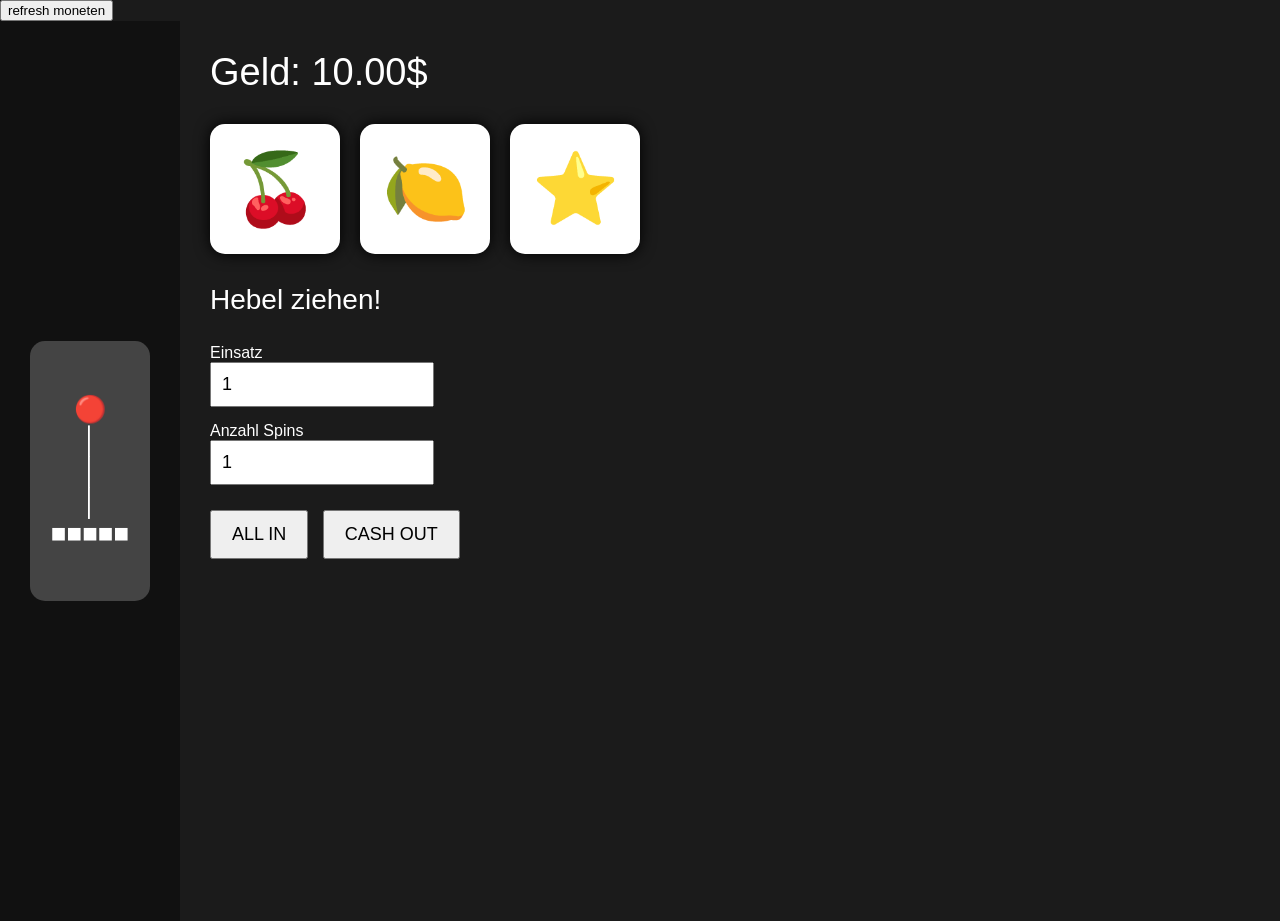
<file: test.html>
<!DOCTYPE html>
<html lang="de">
<head>
<meta charset="UTF-8">
<meta name="viewport" content="width=device-width, initial-scale=1.0">
<title>gamblen ist toll</title>

<style>
body{
    margin:0;
    background:#1b1b1b;
    color:white;
    font-family:Arial,sans-serif;
}

.container{
    display:flex;
    min-height:100vh;
}

.left{
    width:180px;
    display:flex;
    justify-content:center;
    align-items:center;
    background:#111;
}

#lever{
    width:120px;
    height:260px;
    font-size:26px;
    cursor:pointer;
    border:none;
    border-radius:15px;
    background:#444;
    color:white;
    transition:transform .25s;
}

.lever-pulled{
    transform:rotate(25deg);
}

.right{
    flex:1;
    padding:30px;
}

.money{
    font-size:38px;
    margin-bottom:20px;
}

.reels{
    display:flex;
    gap:20px;
    margin:30px 0;
}

.reel{
    width:130px;
    height:130px;
    background:white;
    color:black;
    font-size:70px;
    display:flex;
    align-items:center;
    justify-content:center;
    border-radius:15px;
    box-shadow:0 0 15px #000;
}

.status{
    font-size:28px;
    min-height:40px;
    margin-bottom:20px;
}

label{
    display:block;
    margin-top:15px;
}

input{
    width:200px;
    padding:10px;
    font-size:18px;
}

.buttons{
    margin-top:25px;
}

.buttons button{
    padding:12px 20px;
    font-size:18px;
    margin-right:10px;
    cursor:pointer;
}

.win{
    color:#00ff66;
}

.lose{
    color:#ff5555;
}

.jackpot{
    color:gold;
}
</style>
</head>

<body>

<button id="btnRefresh">refresh moneten</button>

<div class="container">

<div class="left">
<button id="lever">
🔴<br>
│<br>
│<br>
│<br>
■■■■■
</button>
</div>

<div class="right">

<div class="money" id="money">
Geld: 10.00$
</div>

<div class="reels">
<div class="reel" id="r1">🍒</div>
<div class="reel" id="r2">🍋</div>
<div class="reel" id="r3">⭐</div>
</div>

<div class="status" id="status">
Hebel ziehen!
</div>

<label>Einsatz</label>
<input id="bet" value="1" type="number" min="1">

<label>Anzahl Spins</label>
<input id="spinCount" value="1" type="number" min="1">

<div class="buttons">
<button id="btnAllIn">ALL IN</button>
<button id="btnCashOut">CASH OUT</button>
</div>

</div>
</div>

<script>

const symbols = [
"🍒",
"🍋",
"⭐",
"🔔",
"7️⃣",
"💎"
];

let money = 10;
let animating = false;
let spinsLeft = 0;
let betValue = 1;

const r1 = document.getElementById("r1");
const r2 = document.getElementById("r2");
const r3 = document.getElementById("r3");

const statusBox = document.getElementById("status");

function updateMoney(){
    document.getElementById("money").innerText =
        "Geld: " + money.toFixed(2) + "$";
}

function randomSymbol(){
    return symbols[
        Math.floor(Math.random()*symbols.length)
    ];
}

function allIn(){
    document.getElementById("bet").value =
        Math.max(1,Math.floor(money));
}

function cashOut(){
    statusBox.className="status";
    statusBox.innerText =
        "Ausgezahlt: " +
        money.toFixed(2) + "$";
}

document.getElementById("lever")
    .addEventListener("click", startSpin);

document.getElementById("btnRefresh")
    .addEventListener("click", function(){ window.location.reload(); });

document.getElementById("btnAllIn")
    .addEventListener("click", allIn);

document.getElementById("btnCashOut")
    .addEventListener("click", cashOut);

function startSpin(){

    if(animating) return;

    betValue = parseFloat(
        document.getElementById("bet").value
    );

    spinsLeft = parseInt(
        document.getElementById("spinCount").value
    );

    if(isNaN(betValue) || isNaN(spinsLeft)){
        statusBox.innerText="Fehler!";
        return;
    }

    if(betValue < 1){
        statusBox.innerText=
            "Mindesteinsatz 1$";
        return;
    }

    animating = true;

    const lever =
        document.getElementById("lever");

    lever.classList.add(
        "lever-pulled"
    );

    setTimeout(()=>{
        lever.classList.remove(
            "lever-pulled"
        );
    },250);

    runSpin();
}

function runSpin(){

    if(spinsLeft <= 0){
        animating = false;
        return;
    }

    if(money < betValue){
        statusBox.innerText =
            "Kein Geld mehr!";
        animating = false;
        return;
    }

    money -= betValue;
    updateMoney();

    let counter = 0;

    let animation =
    setInterval(()=>{

        r1.innerText=randomSymbol();
        r2.innerText=randomSymbol();
        r3.innerText=randomSymbol();

        counter++;

        if(counter >= 25){

            clearInterval(animation);

            let a=randomSymbol();
            let b=randomSymbol();
            let c=randomSymbol();

            r1.innerText=a;
            r2.innerText=b;
            r3.innerText=c;

            let win = 0;

            if(a===b && b===c){

                win = betValue * 10;

                statusBox.className =
                    "status jackpot";

                statusBox.innerText =
                    "🎰 JACKPOT +" +
                    win.toFixed(2) + "$";
            }
            else if(
                a===b ||
                b===c ||
                a===c
            ){

                win = betValue * 2;

                statusBox.className =
                    "status win";

                statusBox.innerText =
                    "✅ Gewonnen +" +
                    win.toFixed(2) + "$";
            }
            else{

                statusBox.className =
                    "status lose";

                statusBox.innerText =
                    "❌ Verloren";
            }

            money += win;

            updateMoney();

            spinsLeft--;

            if(spinsLeft > 0){

                setTimeout(
                    runSpin,
                    400
                );

            }else{

                animating = false;
            }
        }

    },50);
}
</script>

</body>
</html>
</file>
